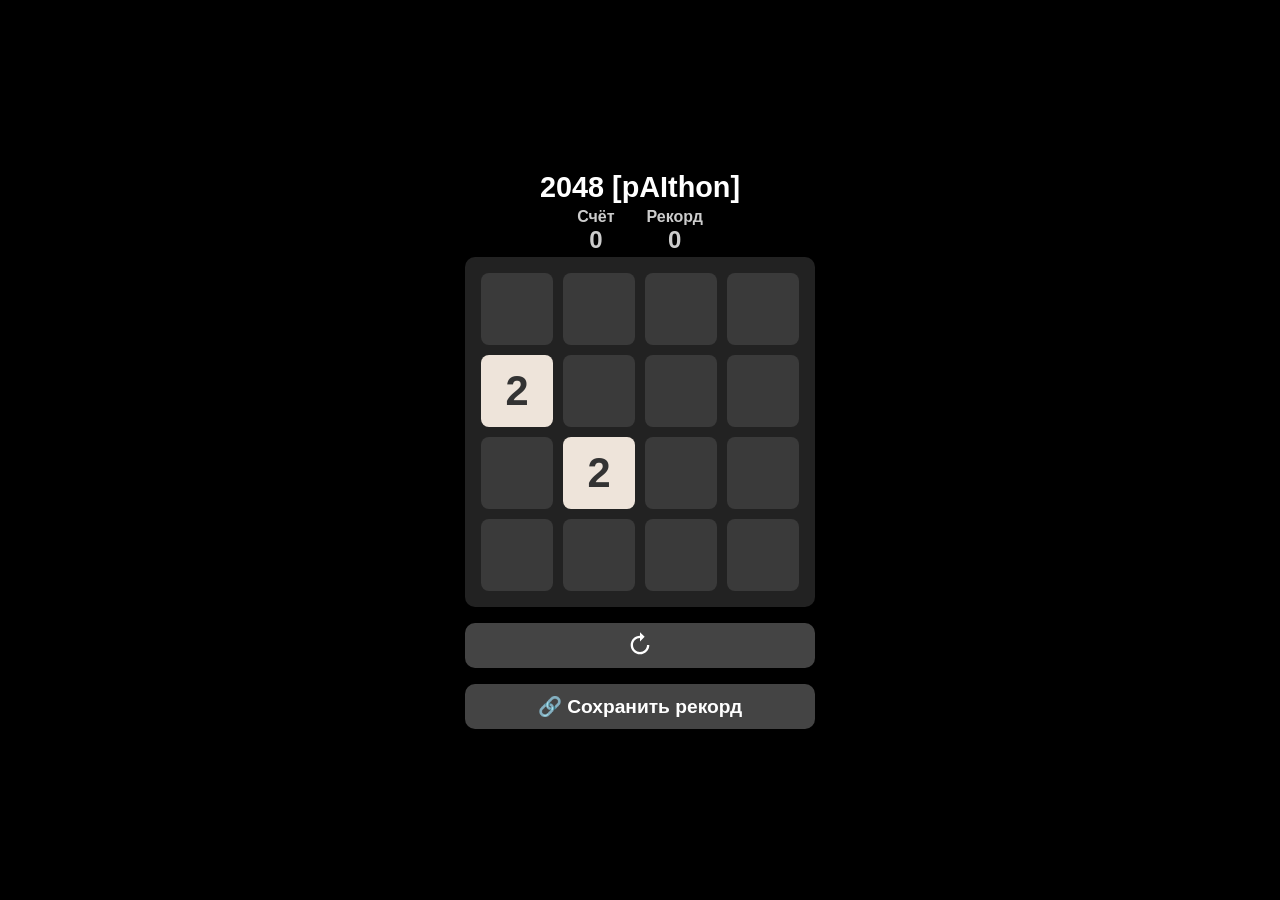
<file: index.html>
<!DOCTYPE html>
<html lang="ru">
   <head>
      <meta charset="UTF-8">
      <meta name="viewport" content="width=device-width, initial-scale=1.0, maximum-scale=1.0, user-scalable=no">
      <link rel="icon" type="image/png" href="favicon.png">
      <title>pAIthon | 2048</title>
      <link rel="stylesheet" href="style.css">
   </head>
   <body>
      <h1><a href="https://t.me/pAIthon_ChatBot?start=1" target="_blank" rel="noopener noreferrer" style="text-decoration: none; color: inherit;">2048 [pAIthon]</a></h1>
      <div id="score-container">
         <div class="score">Счёт
            <br><span id="score">0</span>
         </div>
         <div class="record">Рекорд
            <br><span id="record">0</span>
         </div>
      </div>
      <div id="game-container"></div>
      <button onclick="init()" class="restart-button" aria-label="Перезапустить игру">
         <svg xmlns="http://www.w3.org/2000/svg" viewBox="0 0 24 24" class="restart-icon">
            <path d="M12 4V1L8 5l4 4V6c3.31 0 6 2.69 6 6s-2.69 6-6 6-6-2.69-6-6H4c0 4.42 3.58 8 8 8s8-3.58 8-8-3.58-8-8-8z"/>
         </svg>
      </button>
      <button onclick="sendScoreToBot()" class="share-button" aria-label="Сохранить рекорд">🔗 Сохранить рекорд</button>
      <div id="popup-message" style="display:none;" role="alert"></div>
      <div id="congrat-popup" role="alert"></div>
      <div id="over-overlay" role="alert">Игра окончена</div>
      <script src="https://telegram.org/js/games.js"></script>
      <script src="gmin.js"></script>
   </body>
</html>
</file>
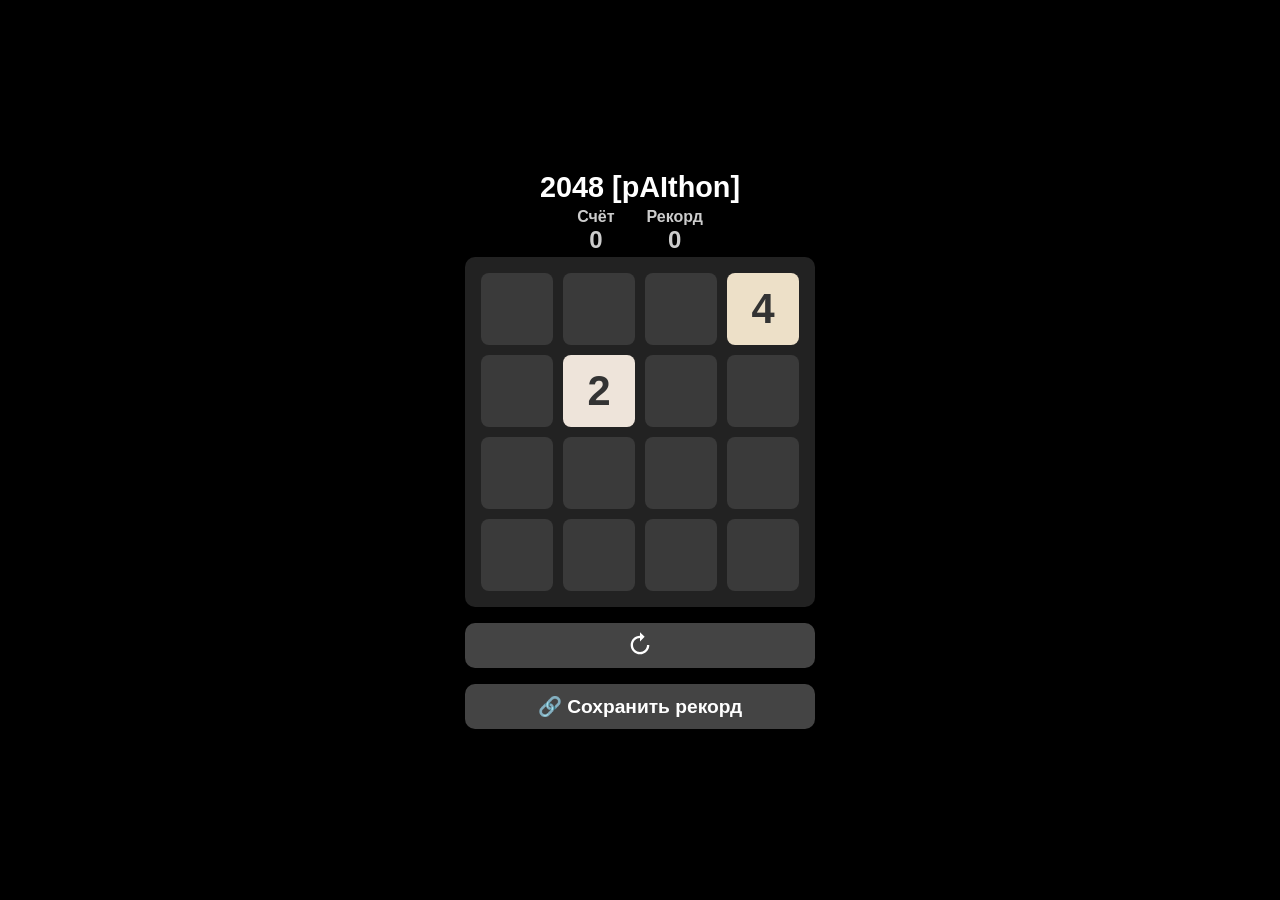
<file: index1.html>
<!DOCTYPE html>
<html lang="ru">
   <head>
      <meta charset="UTF-8">
      <meta name="viewport" content="width=device-width, initial-scale=1.0, maximum-scale=1.0, user-scalable=no">
      <link rel="icon" type="image/png" href="favicon.png">
      <title>pAIthon | 2048</title>
      <style>
         * { 
         margin: 0;
         padding: 0;
         box-sizing: border-box;
         user-select: none;
         }
         body {
         font-family: 'Segoe UI', sans-serif;
         background: #000;
         color: #fff;
         display: flex;
         flex-direction: column;
         align-items: center;
         justify-content: center;
         min-height: 100vh;
         overflow: hidden;
         padding: 1rem;
         }
         h1 {
         margin-bottom: 0.2rem;
         font-size: 1.8rem;
         color: #fff;
         }
         @keyframes pulse {
         0%, 100% {
         text-shadow: 0 0 5px #8B7500, 0 0 10px #DAA520, 0 0 15px #FFD700, 0 0 25px #FFEC8B;
         }
         50% {
         text-shadow: 0 0 10px #B8860B, 0 0 15px #FFD700, 0 0 20px #FFFACD, 0 0 35px #FFFFE0;
         }
         }
         #game-container {
         background: #222;
         padding: 1rem;
         border-radius: 10px;
         display: grid;
         grid-template-columns: repeat(4, 1fr);
         gap: 10px;
         max-width: 350px;
         width: 100%;
         }
         .tile {
         aspect-ratio: 1 / 1;
         font-size: 2rem;
         font-weight: bold;
         color: #333;
         border-radius: 8px;
         display: flex;
         align-items: center;
         justify-content: center;
         transition: background 0.2s, color 0.2s;
         overflow: hidden;
         position: relative;
         }
         .tile-content {
         position: absolute;
         inset: 0;
         display: flex;
         align-items: center;
         justify-content: center;
         }
         #popup-message,
         #congrat-popup {
         position: fixed;
         left: 50%;
         transform: translateX(-50%);
         border-radius: 20px;
         text-align: center;
         z-index: 999;
         pointer-events: none;
         }
         #popup-message {
         top: 40%;
         transform: translate(-50%, -60%);
         background: rgba(0, 0, 0, 0.8);
         color: #fff;
         padding: 1rem 2rem;
         font-size: 1.2rem;
         transition: 0.3s ease;
         }
         #congrat-popup {
         top: 48%;
         background: #FFD700DB;
         color: #000;
         padding: 1rem 1.5rem;
         font-weight: bold;
         font-size: 1rem;
         box-shadow: 0 4px 15px rgba(0, 0, 0, 0.6);
         opacity: 0;
         transition: 0.5s ease;
         }
         #score-container {
         display: flex;
         justify-content: center;
         width: 100%;
         margin-bottom: 0.2rem;
         }
         .score, .record {
         margin: 0 1rem;
         font-size: 1rem;
         font-weight: bold;
         text-align: center;
         color: #ccc;
         white-space: nowrap;
         }
         .restart-button,
         .share-button,
         button {
         width: 100%;
         max-width: 350px;
         height: 45px;
         padding: 0.5rem 1rem;
         background: #444;
         color: #fff;
         font-size: 1.2rem;
         font-weight: bold;
         border: none;
         border-radius: 10px;
         cursor: pointer;
         display: flex;
         align-items: center;
         justify-content: center;
         transition: background 0.3s ease;
         margin-top: 1rem;
         }
         .restart-button:hover,
         .share-button:hover,
         button:hover {
         background-color: #666;
         }
         .restart-icon {
         width: 28px;
         height: 28px;
         fill: white;
         display: block;
         transform: scaleX(-1);
         }
         #over-overlay {
         position: fixed;
         top: 50%;
         left: 50%;
         transform: translate(-50%, -50%);
         background: rgba(0, 0, 0, 0.7);
         color: #fff;
         font-size: 1.5rem;
         padding: 1rem 2rem;
         border-radius: 20px;
         display: none;
         z-index: 10;
         pointer-events: auto;
         text-align: center;
         }
      </style>
   </head>
   <body>
      <h1><a href="https://t.me/pAIthon_ChatBot?start=1" target="_blank" rel="noopener noreferrer" style="text-decoration: none; color: inherit;">2048 [pAIthon]</a></h1>
      <div id="score-container">
         <div class="score">Счёт
            <br><span id="score">0</span>
         </div>
         <div class="record">Рекорд
            <br><span id="record">0</span>
         </div>
      </div>
      <div id="game-container"></div>
      <button onclick="init()" class="restart-button" aria-label="Перезапустить игру">
         <svg xmlns="http://www.w3.org/2000/svg" viewBox="0 0 24 24" class="restart-icon">
            <path d="M12 4V1L8 5l4 4V6c3.31 0 6 2.69 6 6s-2.69 6-6 6-6-2.69-6-6H4c0 4.42 3.58 8 8 8s8-3.58 8-8-3.58-8-8-8z"/>
         </svg>
      </button>
      <button onclick="sendScoreToBot()" class="share-button" aria-label="Сохранить рекорд">🔗 Сохранить рекорд</button>
      <div id="popup-message" style="display:none;" role="alert"></div>
      <div id="congrat-popup" role="alert"></div>
      <div id="over-overlay" role="alert">Игра окончена</div>
      <script src="https://telegram.org/js/games.js"></script>
	  
    <script src="https://telegram.org/js/telegram-web-app.js"></script>
	
      <script>
		   const gridSize = 4;
   let isDragging = false;
   const minSwipeDist = 10;
   let score = 0, record = 0;
   let user = 'None', m_id = 'None';
   let payload = {}, reached = false;
   let touchStartX = 0, touchStartY = 0;
   let mouseStartX = 0, mouseStartY = 0;
   
   function getParamsFromURL() {
     try {
       const encoded = new URLSearchParams(window.location.search).get('r');
       if (!encoded) throw new Error("No data in URL");
       const {u, m, r
       } = JSON.parse(atob(encoded));
       user = u ?? user;
       m_id = m ?? m_id;
       record = r ?? record;
     } catch (e) {
       console.warn("URL data missing or invalid:", e.message);
     }
     return {user, m_id, record, payload: { type: "2048", score: record, user, m_id }};
   }
   
   function init() {
     document.getElementById('over-overlay').style.display = 'none';
     grid = Array(gridSize * gridSize).fill(0);
     score = 0;
     reached = false;
     document.querySelector('h1').style = `
     margin-bottom: 0.2rem;
     font-size: 1.8rem;
     color: #fff;`;
     updateScore();
     addRandomTile();
     addRandomTile();
     drawGrid();
   }
   
   function drawGrid() {
     const container = document.getElementById('game-container');
     container.innerHTML = '';
     grid.forEach(value => {
       const tile = document.createElement('div');
       tile.className = 'tile';
       tile.style.color = value === 2 || value === 4 ? '#333' : '#fff';
       tile.style.background = value > 0 ? getTileColor(value) : '#3a3a3a';
       tile.textContent = value > 0 ? value : '';
       container.appendChild(tile);
       const length = tile.textContent.length;
       const baseSize = 2;
       const step = 0.3;
       const fontSize = Math.max(0.8, baseSize - (length - 3) * step);
       tile.style.fontSize = `${fontSize}rem`;
     });
   }
   
   function updateFontSize() {
     ['score', 'record'].forEach(id => {
       const el = document.getElementById(id);
       let fontSize = 1.5;
       el.style.fontSize = `${fontSize}rem`;
       while (el.scrollWidth > el.clientWidth && fontSize > 0.5) {
         fontSize -= 0.05;
         el.style.fontSize = `${fontSize.toFixed(2)}rem`;
       }
     });
   }
   
   function updateScore() {
     const scoreElement = document.getElementById('score');
     const recordElement = document.getElementById('record');
     if (score > record) {
       record = score;
     }
     scoreElement.textContent = score;
     recordElement.textContent = record;
     updateFontSize();
   }
   
   function getTileColor(value) {
     const colors = {
       2: '#eee4da', 4: '#ede0c8', 8: '#f2b179',
       16: '#f59563', 32: '#f67c5f', 64: '#f65e3b',
       128: '#edcf72', 256: '#edcc61', 512: '#edc850',
       1024: '#edc53f', 2048: '#edc22e',
     };
     return colors[value] || `hsl(${Math.log2(value) * 35 % 360}, 70%, 55%)`;
   }
   
   function addRandomTile() {
     const emptyIndices = grid.reduce((acc, val, i) => val === 0 ? [...acc, i] : acc, []);
     if (!emptyIndices.length) return;
     const randIndex = emptyIndices[Math.floor(Math.random() * emptyIndices.length)];
     grid[randIndex] = Math.random() < 0.9 ? 2 : 4;
     checkReached();
   }
   
   function checkReached() {
     if (!reached) {
       if (grid.includes(2048)) {
         reached = true;
         const popup = document.getElementById('congrat-popup');
         popup.textContent = 'Поздравляю, ты прошел игру!';
         popup.style.display = 'flex';
         popup.style.opacity = '0';
         popup.style.transform = 'translate(-50%, -60%) scale(0.9)';
         setTimeout(() => {
           popup.style.opacity = '1';
           popup.style.transform = 'translate(-50%, -50%) scale(1)';
         }, 10);
         setTimeout(() => {
           popup.style.opacity = '0';
           popup.style.transform = 'translate(-50%, -60%) scale(0.9)';
           setTimeout(() => {
             popup.style.display = 'none';
           }, 300);
         }, 3000);
         document.querySelector('h1').style = `
   			  margin-bottom: 0.3rem;
   			  font-size: 1.9rem;
   			  font-family: sans-serif;
   			  color: #FFD700;
   			  text-shadow:
   				0 0 5px #8B7500,
   				0 0 10px #DAA520,
   				0 0 15px #FFD700,
   				0 0 25px #FFEC8B;
   			  animation: pulse 2s infinite;`;
         const record = document.querySelector('.record');
         if (record) {
           record.style.color = '#FFD700';
         }
       }
     }
   }
   
   function move(dir) {
     const oldGrid = [...grid];
     const newGrid = Array(gridSize).fill().map(() => Array(gridSize).fill(0));
     let moved = false;
     for (let i = 0; i < gridSize; i++) {
       let row = [];
       for (let j = 0; j < gridSize; j++) {
         let val;
         if (dir === 'left') val = grid[i * gridSize + j];
         if (dir === 'right') val = grid[i * gridSize + (gridSize - 1 - j)];
         if (dir === 'up') val = grid[j * gridSize + i];
         if (dir === 'down') val = grid[(gridSize - 1 - j) * gridSize + i];
         if (val !== 0) row.push(val);
       }
       const originalRow = [...row];
       row = mergeRow(row);
       while (row.length < gridSize) row.push(0);
       for (let j = 0; j < gridSize; j++) {
         let val = row[j];
         if (dir === 'left') newGrid[i][j] = val;
         if (dir === 'right') newGrid[i][gridSize - 1 - j] = val;
         if (dir === 'up') newGrid[j][i] = val;
         if (dir === 'down') newGrid[gridSize - 1 - j][i] = val;
       }
       if (JSON.stringify(originalRow) !== JSON.stringify(row)) {
         moved = true;
       }
     }
     const flatNewGrid = newGrid.flat();
     const hasChanged = JSON.stringify(oldGrid) !== JSON.stringify(flatNewGrid);
     if (hasChanged) {
       grid = flatNewGrid;
       addRandomTile();
       updateScore();
       drawGrid();
       if (isGameOver()) {
         document.getElementById('over-overlay').style.display = 'block';
         sendScoreToBot();
       }
     }
   }
   
   function mergeRow(row) {
     let merged = [];
     let skip = false;
     for (let i = 0; i < row.length; i++) {
       if (skip) {
         skip = false;
         continue;
       }
       if (i < row.length - 1 && row[i] === row[i + 1] && row[i] !== 0) {
         merged.push(row[i] * 2);
         score += row[i] * 2;
         skip = true;
       } else {
         merged.push(row[i]);
       }
     }
     return merged;
   }
   
   function isGameOver() {
     return !grid.includes(0) && !canMerge();
   }
   
   function canMerge() {
     for (let i = 0; i < gridSize * gridSize; i++) {
       const row = Math.floor(i / gridSize),
         col = i % gridSize;
       const current = grid[i];
       const right = col < gridSize - 1 ? grid[i + 1] : null;
       const down = row < gridSize - 1 ? grid[i + gridSize] : null;
       if (current === right || current === down) return true;
     }
     return false;
   }
   
   function sendScoreToBot() {
     if (typeof Telegram === 'undefined' || !Telegram.WebApp || m_id === 'None' || user === 'None') {
    showPopup("⚠️ Рекорд не сохранён.<br>Зайди из Телеграм!");
    return;
  }

  const data = {
    score: record,
    user: user,
    message_id: m_id
  };

  Telegram.WebApp.sendData(JSON.stringify(data));
   }
   
   function showPopup(message) {
     const popup = document.getElementById('popup-message');
     popup.innerHTML = message;
     popup.style.display = 'flex';
     popup.style.opacity = '0';
     popup.style.transform = 'translate(-50%, -60%)';
     setTimeout(() => {
       popup.style.opacity = '1';
       popup.style.transform = 'translate(-50%, -50%)';
     }, 10);
     setTimeout(() => {
       popup.style.opacity = '0';
       popup.style.transform = 'translate(-50%, -60%)';
       setTimeout(() => {
         popup.style.display = 'none';
       }, 300);
     }, 2500);
   }
   
   window.addEventListener('keydown', e => {
     const key = e.key;
     const wasd = key.toLowerCase();
     const keys = {
       ArrowLeft: 'left',
       ArrowRight: 'right',
       ArrowUp: 'up',
       ArrowDown: 'down',
       a: 'left',
       d: 'right',
       w: 'up',
       s: 'down',
       ф: 'left',
       в: 'right',
       ц: 'up',
       ы: 'down'
     };
     if (keys[key]) {
       move(keys[key]);
     } else if (keys[wasd]) {
       move(keys[wasd]);
     }
   });
   
   window.addEventListener('touchstart', e => {
     const touch = e.touches[0];
     touchStartX = touch.clientX;
     touchStartY = touch.clientY;
   });
   
   window.addEventListener('touchend', e => {
     const touch = e.changedTouches[0];
     const dx = touch.clientX - touchStartX;
     const dy = touch.clientY - touchStartY;
     if (Math.abs(dx) < minSwipeDist && Math.abs(dy) < minSwipeDist) return;
     if (Math.abs(dx) > Math.abs(dy)) {
       move(dx > 0 ? 'right' : 'left');
     } else {
       move(dy > 0 ? 'down' : 'up');
     }
   });
   
   window.addEventListener('mousemove', e => {
     if (isDragging) return;
     const dx = e.clientX - mouseStartX;
     const dy = e.clientY - mouseStartY;
     if (Math.abs(dx) > minSwipeDist || Math.abs(dy) > minSwipeDist) {
       isDragging = true;
     }
   });
   
   window.addEventListener('mouseup', e => {
     if (!isDragging) return;
     const dx = e.clientX - mouseStartX;
     const dy = e.clientY - mouseStartY;
     if (Math.abs(dx) < minSwipeDist && Math.abs(dy) < minSwipeDist) return;
     if (Math.abs(dx) > Math.abs(dy)) {
       move(dx > 0 ? 'right' : 'left');
     } else {
       move(dy > 0 ? 'down' : 'up');
     }
     isDragging = false;
   });
   
   window.addEventListener('mousedown', e => {
     mouseStartX = e.clientX;
     mouseStartY = e.clientY;
     isDragging = false;
   });
   
   window.addEventListener('load', () => {
     const urlData = getParamsFromURL();
     user = urlData.user;
     m_id = urlData.m_id;
     record = urlData.record;
     payload = urlData.payload;
     init();
     updateFontSize();
     if (record > 0) {
       document.getElementById('record').textContent = record;
     }
     console.log(`User login:\ntype: '${payload.type}'\nuser: '${payload.user}'\nm_id: '${payload.m_id}'`);
     document.querySelector('.restart-button').addEventListener('click', init);
     document.getElementById('over-overlay').addEventListener('click', () => {
       document.getElementById('over-overlay').style.display = 'none';
       init();
     });
   });
   
   Telegram.WebApp.ready();
    Telegram.WebApp.MainButton.setText('Choose Color').show().onClick(function () {
        const data = JSON.stringify({hex: colorPicker.color.hexString, rgb: colorPicker.color.rgb});
        Telegram.WebApp.sendData(data);
    });
	  </script>
   </body>
</html>
</file>
<file: style.css>
* {
  margin:0;
  padding:0;
  box-sizing:border-box;
  user-select:none;
}
body {
  font-family:'Segoe UI',sans-serif;
  background:#000;
  color:#fff;
  display:flex;
  flex-direction:column;
  align-items:center;
  justify-content:center;
  min-height:100vh;
  overflow:hidden;
  padding:1rem;
}
h1 {
  margin-bottom:0.2rem;
  font-size:1.8rem;
  color:#fff;
}
@keyframes pulse {
  0%,100% {
  text-shadow:0 0 5px #8B7500,0 0 10px #DAA520,0 0 15px #FFD700,0 0 25px #FFEC8B;
}
50% {
  text-shadow:0 0 10px #B8860B,0 0 15px #FFD700,0 0 20px #FFFACD,0 0 35px #FFFFE0;
}
}#game-container {
  background:#222;
  padding:1rem;
  border-radius:10px;
  display:grid;
  grid-template-columns:repeat(4,1fr);
  gap:10px;
  max-width:350px;
  width:100%;
}
.tile {
  aspect-ratio:1 / 1;
  font-size:2rem;
  font-weight:bold;
  color:#333;
  border-radius:8px;
  display:flex;
  align-items:center;
  justify-content:center;
  transition:background 0.2s,color 0.2s;
  overflow:hidden;
  position:relative;
}
.tile-content {
  position:absolute;
  inset:0;
  display:flex;
  align-items:center;
  justify-content:center;
}
#popup-message,#congrat-popup {
  position:fixed;
  left:50%;
  transform:translateX(-50%);
  border-radius:20px;
  text-align:center;
  z-index:999;
  pointer-events:none;
}
#popup-message {
  top:40%;
  transform:translate(-50%,-60%);
  background:rgba(0,0,0,0.8);
  color:#fff;
  padding:1rem 2rem;
  font-size:1.2rem;
  transition:0.3s ease;
}
#congrat-popup {
  top:48%;
  background:#FFD700DB;
  color:#000;
  padding:1rem 1.5rem;
  font-weight:bold;
  font-size:1rem;
  box-shadow:0 4px 15px rgba(0,0,0,0.6);
  opacity:0;
  transition:0.5s ease;
}
#score-container {
  display:flex;
  justify-content:center;
  width:100%;
  margin-bottom:0.2rem;
}
.score,.record {
  margin:0 1rem;
  font-size:1rem;
  font-weight:bold;
  text-align:center;
  color:#ccc;
  white-space:nowrap;
}
.restart-button,.share-button,button {
  width:100%;
  max-width:350px;
  height:45px;
  padding:0.5rem 1rem;
  background:#444;
  color:#fff;
  font-size:1.2rem;
  font-weight:bold;
  border:none;
  border-radius:10px;
  cursor:pointer;
  display:flex;
  align-items:center;
  justify-content:center;
  transition:background 0.3s ease;
  margin-top:1rem;
}
.restart-button:hover,.share-button:hover,button:hover {
  background-color:#666;
}
.restart-icon {
  width:28px;
  height:28px;
  fill:white;
  display:block;
  transform:scaleX(-1);
}
#over-overlay {
  position:fixed;
  top:50%;
  left:50%;
  transform:translate(-50%,-50%);
  background:rgba(0,0,0,0.7);
  color:#fff;
  font-size:1.5rem;
  padding:1rem 2rem;
  border-radius:20px;
  display:none;
  z-index:10;
  pointer-events:auto;
  text-align:center;
}
</file>
